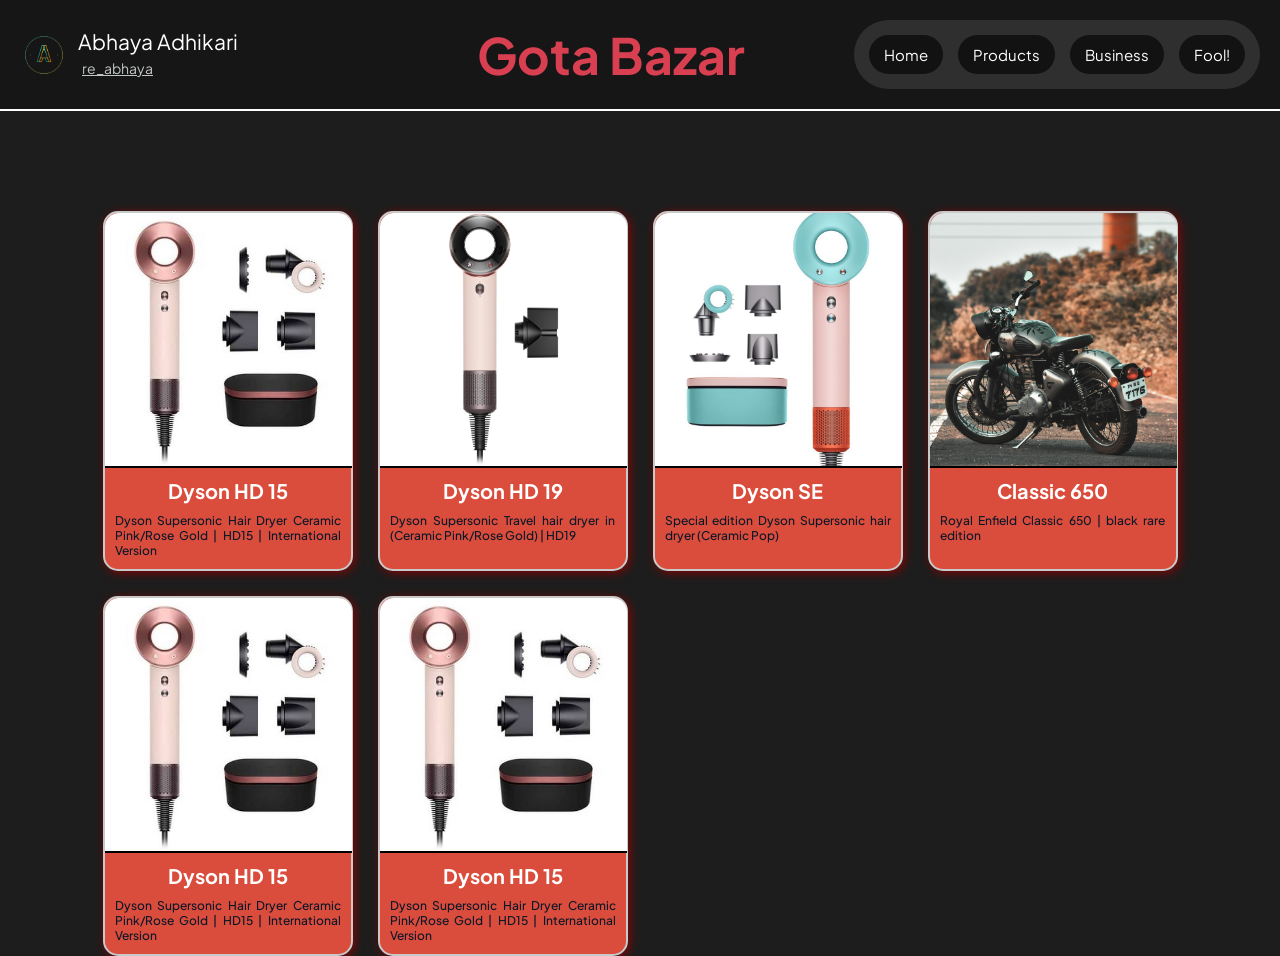
<file: index.html>
<!DOCTYPE html>
<html lang="en">

<head>
    <meta charset="UTF-8">
    <meta name="viewport" content="width=device-width, initial-scale=1.0">
    <title>Cards</title>
    <!-- for jakarta sans font -->
    <link rel="preconnect" href="https://fonts.googleapis.com">
    <link rel="preconnect" href="https://fonts.gstatic.com" crossorigin>
    <link href="https://fonts.googleapis.com/css2?family=Plus+Jakarta+Sans:wght@400;500;600;700&display=swap"
        rel="stylesheet">
    <link rel="stylesheet" href="style.css">
</head>

<body>

    <header>
        <div class="left">

            <div class="logo">
                <a href="https://www.youtube.com/watch?v=dQw4w9WgXcQ&list=RDdQw4w9WgXcQ&start_radio=1"><img
                    src="favicon.png" alt="Abhaya"> </a>
                <span class="logo-name">Abhaya Adhikari
                    <span class="username"><a href="https://www.youtube.com/watch?v=B7avXe3uylg">re_abhaya</a></span>
                </span>
                
            </div>
            
        </div>


        <div class="mid">
        <div class="heading"><h1>Gota Bazar</h1></div>
        </div>


        <div class="right">
            <div class="navbar">
                <ul class="nav">
                    <li ><a href="index.html" class="elements">Home</a></li>
                    <li ><a href="youtube.com" class="elements">Products</a></li>
                    <li ><a href="google.com" class="elements">Business</a></li>
                    <li ><a href="https://www.youtube.com/watch?v=3BFTio5296w&list=RD3BFTio5296w&start_radio=1" class="elements">Fool!</a></li>
                </ul>
            </div>
        </div>
    </header>

    <div class="cards">
        <div class="product-cards">
            <img src="dyson1.jpg" alt="dyson">
            <div class="P-head"><h2>Dyson HD 15</h2>
                <div class="P-body">Dyson Supersonic Hair Dryer Ceramic Pink/Rose Gold | HD15 | International Version</div>
            </div>
        </div>
        <div class="product-cards">
            <img src="dyson2.jpg" alt="dyson">
            <div class="P-head"><h2>Dyson HD 19</h2>
                <div class="P-body">Dyson Supersonic Travel hair dryer in (Ceramic Pink/Rose Gold) | HD19</div>
            </div>
        </div>
        <div class="product-cards">
            <img src="dyson3.jpg" alt="dyson">
            <div class="P-head"><h2>Dyson SE</h2>
                <div class="P-body">Special edition Dyson Supersonic hair dryer (Ceramic Pop)</div>
            </div>
        </div>
        <div class="product-cards">
            <img src="bike1.jpg" alt="dyson">
            <div class="P-head"><h2>Classic 650</h2>
                <div class="P-body">Royal Enfield Classic 650 | black rare edition</div>
            </div>
        </div>
        <div class="product-cards">
            <img src="dyson1.jpg" alt="dyson">
            <div class="P-head"><h2>Dyson HD 15</h2>
                <div class="P-body">Dyson Supersonic Hair Dryer Ceramic Pink/Rose Gold | HD15 | International Version</div>
            </div>
        </div>
        <div class="product-cards">
            <img src="dyson1.jpg" alt="dyson">
            <div class="P-head"><h2>Dyson HD 15</h2>
                <div class="P-body">Dyson Supersonic Hair Dryer Ceramic Pink/Rose Gold | HD15 | International Version</div>
            </div>
        </div>
    </div> 

</body>

</html>
</file>
<file: style.css>
* {
    box-sizing: border-box;
    font-family: 'Plus Jakarta Sans', sans-serif;
    color: white;
    margin: 0;
    padding: 0;
}

body {
    min-height: 100vh;
    background-color: rgb(29, 29, 29);
    margin: 0;
}

header {
    width: 100%;
    display: flex;
    align-items: center;
    justify-content: space-between;
    padding: 20px;
    border-bottom: 2px solid white;
    margin-bottom: 100px;
    background-color: rgb(22, 22, 22);
    position: relative;
}

header .logo img{
    height: 40px;
}

header .logo{
    display: flex;
    align-items: center;
    gap: 10px;
    font-size: 21px;
}
 header .logo a {
    display: flex;
    align-items: center;
    font-size: 14px;
    padding: 4px;
    text-decoration: underline;
    color: rgb(192, 198, 198);
}

h1 {
    font-size: 50px;
    color: rgb(216, 64, 82);
    padding-left: 130px;
}
h1:hover{
    color: rgb(221, 48, 63);
    text-decoration: underline;
}

 .navbar ul{
    display: flex;
    flex-direction: row;
    gap:15px;
    padding: 15px 15px;
    text-decoration: none;
    list-style: none;
    background-color: rgb(47, 47, 47);
    border: 1px transparent;
    border-radius: 100px;
}
.elements{
    font-size: 15px;
    display: flex;
    flex-direction: row;
    text-decoration: none;
    padding: 10px 15px;
    padding-bottom: 10px;
    background-color: rgb(18, 18, 18);
    border-radius: 100px;
}
.elements:hover{
    color: rgb(219, 136, 136);
    text-decoration: underline;
}


.cards{
    display: flex;
    justify-content: center;
    display: grid;
    grid-template-columns: repeat(4, 250px);
    gap: 25px;

}

.product-cards{
    height:360px;
    width:250px;
    background-color: rgba(225, 78, 62, 0.966);
    border:2px solid rgb(202, 201, 201);
    border-radius: 15px;
    box-shadow: 2px 2px 10px rgb(130, 6, 6);
    position: relative;
    transition: all 0.3s ease;
    display: flex;
    flex-direction: column;
}
.product-cards:hover{
    transform: scale(1.05);
    background-color: rgb(207, 57, 28);
    border:2px solid rgb(239, 176, 176);
    border-radius: 15px;
    box-shadow: 2px 2px 15px rgb(130, 6, 6);
}

.product-cards img{
    width: 247px;
    height: 255px;
    object-fit: cover;
    object-position: center;
    display: block;
    border-top-left-radius: 14px;
    border-top-right-radius: 14px;
    border-bottom: 2px solid black;
}

.product-cards:focus{
    text-decoration: underline;
}

.product-cards h2{
    text-align: center;
    padding: 10px 0;
    font-size: 20px;
}
.product-cards .P-body{

    padding: 0 10px 5px 10px;
    font-size: 12px;
    font-weight: 500;
    text-align: justify;
    color: rgb(11, 23, 40);
}
.product-cards h2:hover{
    text-decoration: underline;
    transition: 0.4s ease-out;

}
.product-cards .P-body:hover{
    text-decoration: underline;
    color: rgb(2, 2, 225);
    transition: 0.3s ease-in;
    font-weight: 550;
    background-size: cover;
    background-repeat: no-repeat;
}
</file>
